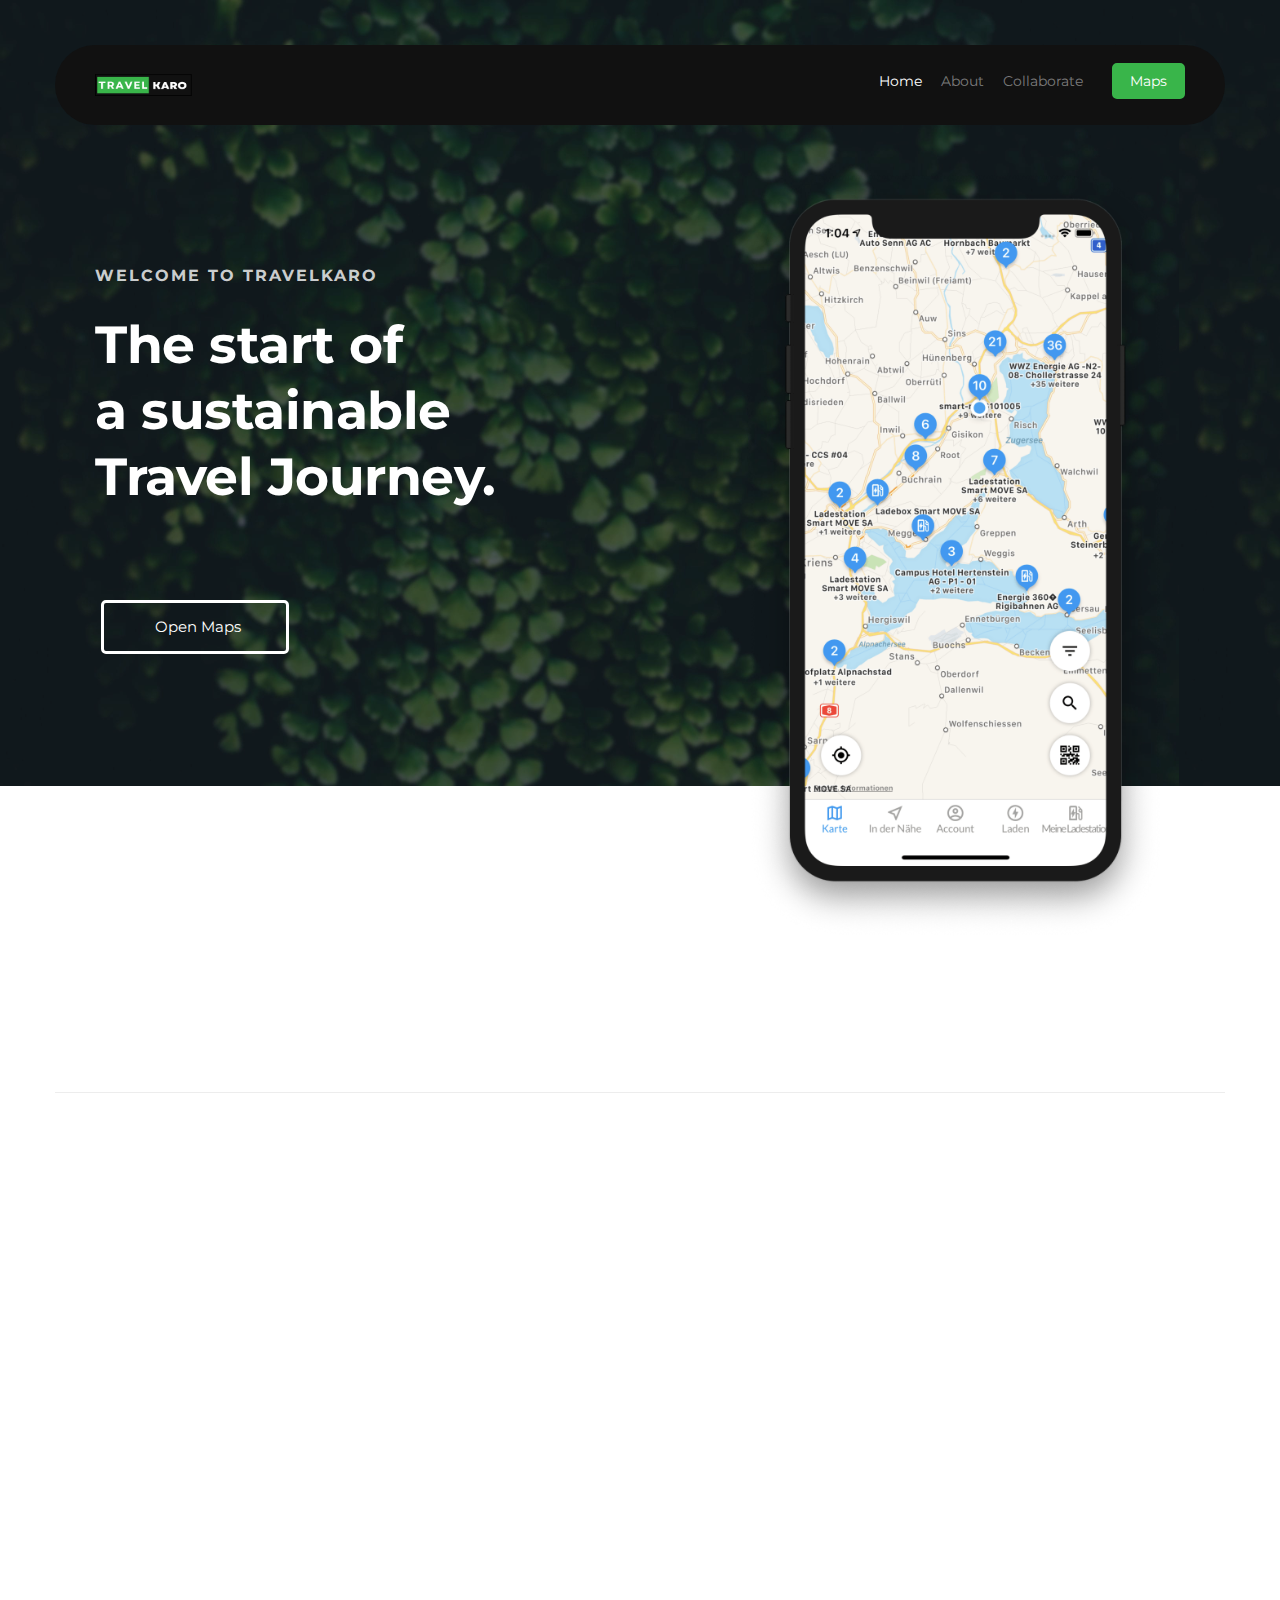
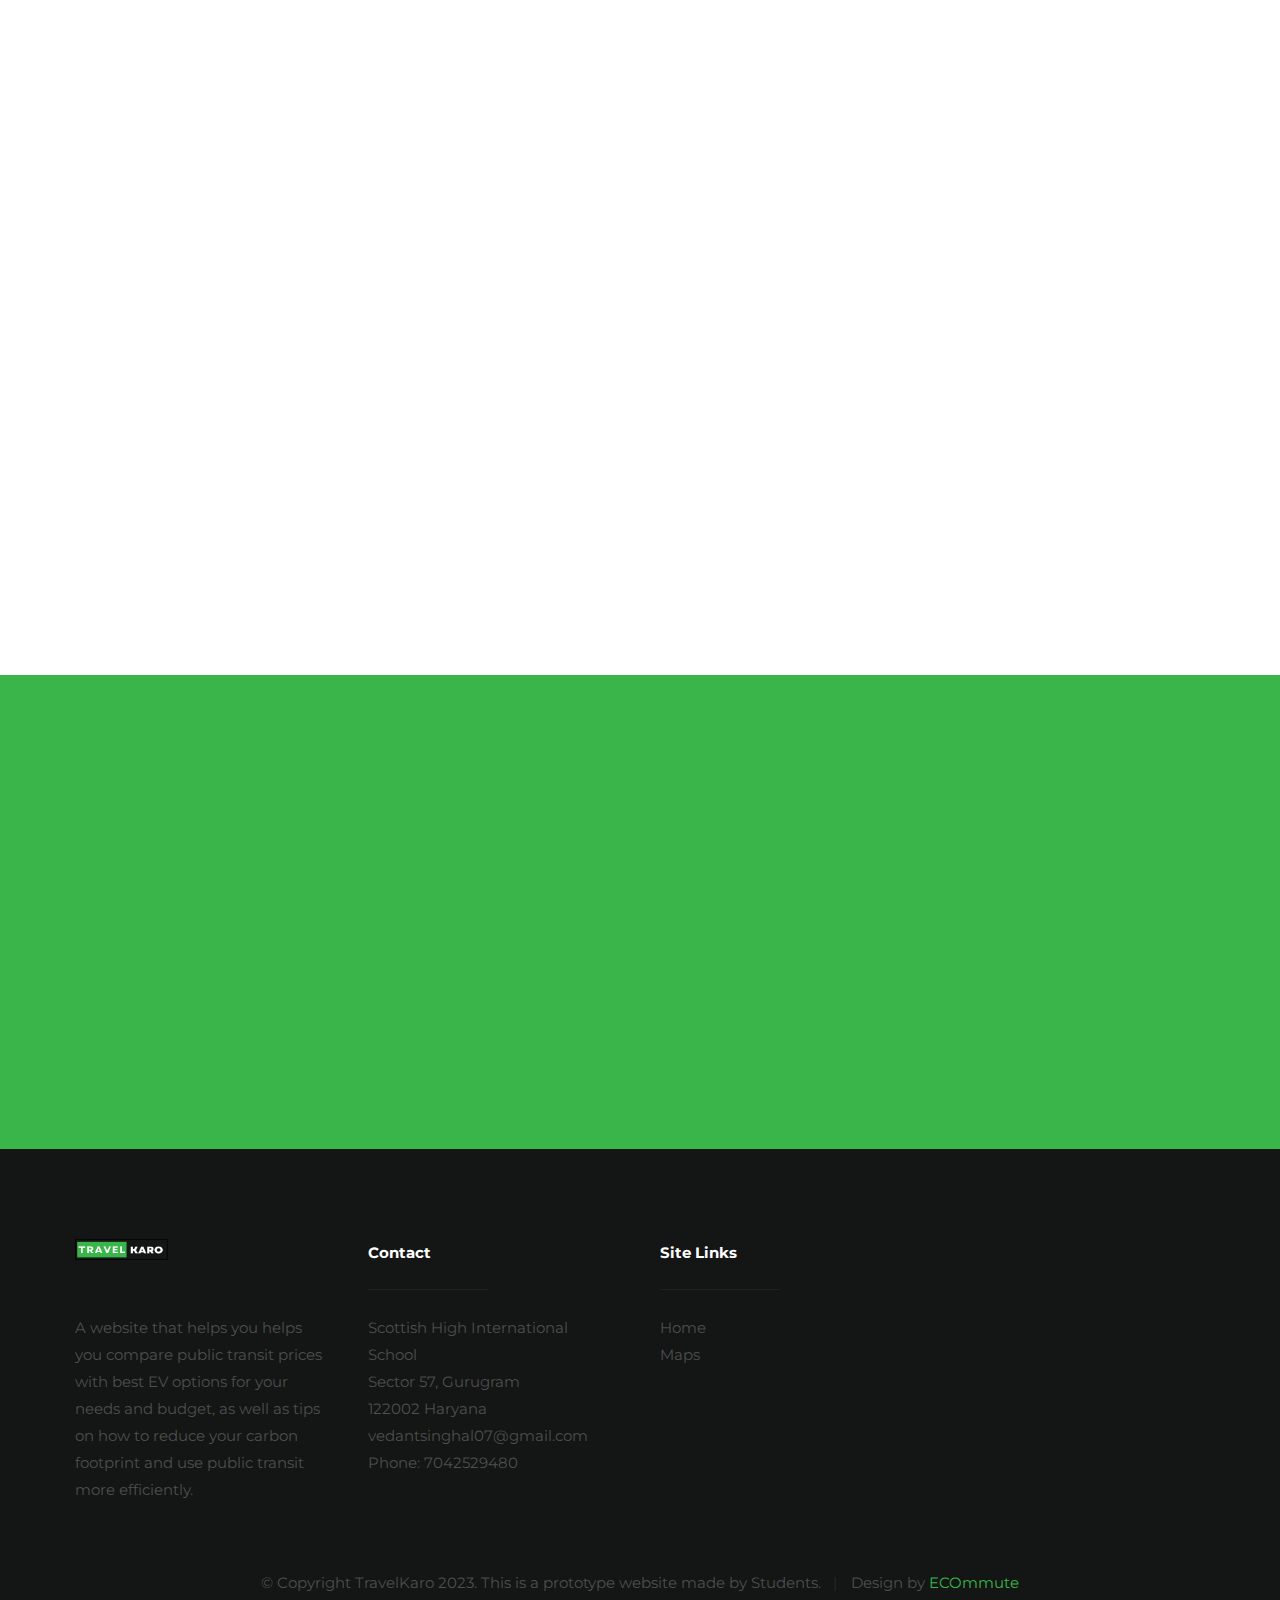
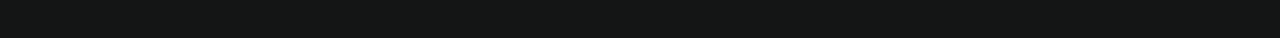
<file: index.html>
<!DOCTYPE html>
<html  lang="en">


<head>

    <!--- basic page needs
   ================================================== -->
    <meta charset="utf-8">
    <title>TravelKaro</title>
    <meta name="description" content="">
    <meta name="author" content="">

    <!-- mobile specific metas
   ================================================== -->
    <meta name="viewport" content="width=device-width, initial-scale=1">

    <!-- CSS
   ================================================== -->
    <link rel="stylesheet" href="./src/css/base.css">
    <link rel="stylesheet" href="./src/css/main.css">
    <link rel="stylesheet" href="https://unpkg.com/aos@next/dist/aos.css" />


    <!-- favicons
	================================================== -->
    <link rel="shortcut icon" href="favicon.ico" type="image/x-icon">
    <link rel="icon" href="favicon.ico" type="image/x-icon">

</head>

<body id="top">

    <!-- header 
   ================================================== -->
   <header id="header" class="row">   

   		<div class="header-logo">
	        <a href="index.html">TravelKaro</a>
	    </div>

	   	<nav id="header-nav-wrap">
			<ul class="header-main-nav">
				<li class="current"><a class="smoothscroll"  href="#home" title="home">Home</a></li>
                <li><a class="smoothscroll"  href="#about" title="about">About</a></li>
                 <li><a href="private.html" title="collaborative_ev">Collaborate</a> </li>

			

			</ul>
            
            <a href="map.html" title="Maps" class="button button-primary cta">Maps</a>
		</nav>

		<a class="header-menu-toggle" href="#"><span>Menu</span></a>    	
   	
   </header>

   <!-- home
   ================================================== -->
   <section id="home"  style="background-image: url('src/assets/hero-bg.jpg');background-size: contain;" >

        <div class="overlay"></div>
        <div class="home-content">        

            <div class="row contents">                     
                <div class="home-content-left" >

                    <h3 >Welcome to TravelKaro</h3>

                    <h1 >
                        The start of <br>
                        a sustainable <br>
                        Travel Journey.
                    </h1>

                    <div class="buttons" >
                        <a href="#download" class="smoothscroll button stroke">
                            <span class="icon-circle-down" aria-hidden="true"></span>
                            Open Maps
                        </a>
                        
                    </div>                                         

                </div>

                <div class="home-image-right">
                    <img src="src/assets/iphone-app-470.png" 
                        srcset="src/assets/iphone-app-470.png 1x, src/assets/iphone-app-940.png 2x"  
                        >
                </div>
            </div>

        </div> 
    </section> 


    <!-- about
    ================================================== -->
    <section id="about">

        <div class="row about-intro">

            <div class="col-four">
                <h1 class="intro-header" data-aos="fade-up">About Our Website</h1>
            </div>
            <div class="col-eight">
                <p class="lead" data-aos="fade-up">
                    A website that helps you helps you compare public transit prices with
                    best EV options for your needs and budget, as well as tips on how to reduce your carbon
                    footprint and use public transit more efficiently.
                </p>
            </div>                       
            
        </div>

        <div class="row about-features">

            <div class="features-list block-1-3 block-m-1-2 block-mob-full group">



                    <div class="bgrid feature" data-aos="fade-up">	

                        <span class="icon"><i class="icon-image"></i></span>                          

                    <div class="service-content">	
                        <h3>Find the Best Route</h3>  

                        <p>This app helps you plan your trips by finding the best routes that include electric charging stations or petrol pumps, depending on your vehicle type. It also avoids congested areas and saves you time and fuel.

                        </p>

                        
                    </div>	                          

                </div> <!-- /bgrid -->

                <div class="bgrid feature" data-aos="fade-up">

                    <span class="icon"><i class="icon-paint-brush"></i></span>		            

                    <div class="service-content">
                        <h3>Safety of the Environment</h3>

                        <p>This app helps you choose the most eco-friendly transport modes and routes for your trips. It calculates the carbon emissions of different travel options based on their fuel consumption and distance. It also shows you how much CO2 you can save by switching to rail or public transit.
                        </p> 
                            
                    </div> 	            	               

                </div> <!-- /bgrid -->

                    <div class="bgrid feature" data-aos="fade-up">

                        <span class="icon"><i class="icon-file"></i></span>	              

                    <div class="service-content">
                        <h3>EV Charging</h3>

                        <p>This map shows you the locations of nearby charging stations, as well as their density and availability. Additionally, you can provide feedback on the charging stations you have used, such as rating their service, reporting any issues, or suggesting improvements. This feature helps you plan your trips and find the best charging options for your electric vehicle.

                        </p> 
                        
                    </div>                

                    </div> <!-- /bgrid -->

                

            </div> <!-- end features-list -->

        </div> <!-- end about-features -->

        <div class="row about-how">
          
            <h1 class="intro-header" data-aos="fade-up">How The Website Works?</h1>           

            <div class="about-how-content" data-aos="fade-up">
                <div class="about-how-steps block-1-2 block-tab-full group">

                    <div class="bgrid step" data-item="1">
                        <h3>Go to Maps</h3>
                   
                    </div>

                    <div class="bgrid step" data-item="2">
                        <h3>Enter Location</h3>
                     
                    </div>               
               
                    <div class="bgrid step" data-item="3">
                        <h3>Get Price and CO2 emissions</h3>
                      
                    </div>

                    <div class="bgrid step" data-item="4">
                        <h3>Find EV chargers</h3>
                   
                    </div>  

                </div>           
           </div> <!-- end about-how-content -->

        </div> <!-- end about-how -->


        
    </section> <!-- end about -->  
   
    <section id="download">

        <div class="row">
            <div class="col-full">
                <h1 class="intro-header"  data-aos="fade-up">Start Saving Today!</h1>

                <p class="lead" data-aos="fade-up">
                    Your journey of sustainable travel starts right now: navigate to the maps
                </p>

                <ul class="download-badges" style="list-style: none;">
                   
                    <li data-aos="fade-up"> <a href="map.html" title="Maps" class="button button-primary cta" style="background-color: lightskyblue;color: black;margin-top: 30px;"><p>Maps</p></a></li>
                </ul>

            </div>
        </div>

    </section> <!-- end download -->    


    <!-- footer
    ================================================== -->
    <footer>

        <div class="footer-main">
            <div class="row">  

                <div class="col-three md-1-3 tab-full footer-info">            

                    <div class="footer-logo"></div>

                    <p>
                        A website that helps you helps you compare public transit prices with
                        best EV options for your needs and budget, as well as tips on how to reduce your carbon
                        footprint and use public transit more efficiently.
                    </p>

                    
                    
                </div> <!-- end footer-info -->

                <div class="col-three md-1-3 tab-1-2 mob-full footer-contact">

                    <h4>Contact</h4>

                    <p>
                    Scottish High International School<br>
                    Sector 57, Gurugram <br>
                    122002 Haryana<br>		        
                    </p>

                    <p>
                    vedantsinghal07@gmail.com <br>
                    Phone: 7042529480
               
                    </p>                    

                </div> <!-- end footer-contact -->  

                <div class="col-two md-1-3 tab-1-2 mob-full footer-site-links">

                    <h4>Site Links</h4>

                    <ul class="list-links">
                        <li><a href="index.html">Home</a></li>
                        <li><a href="map.html">Maps</a></li>
                    </ul>	      		
                            
                </div> <!-- end footer-site-links -->

            </div> <!-- /row -->
        </div> <!-- end footer-main -->


      <div class="footer-bottom">

      	<div class="row">

      		<div class="col-twelve">
	      		<div class="copyright">
		         	<span>© Copyright TravelKaro 2023. This is a prototype website made by Students.</span> 
		         	<span>Design by <a href="#">ECOmmute</a></span>		         	
		         </div>
     
	      	</div>

      	</div> <!-- end footer-bottom -->     	

      </div>

    </footer>

    <div id="preloader"> 
    	<div id="loader"></div>
    </div>  

    <!-- Java Script
    ================================================== -->
    <script src="./src/js/jquery-2.1.3.min.js"></script>
    <script src="./src/js/plugins.js"></script>
    <script src="./src/js/main.js"></script>

    <script src="https://unpkg.com/aos@next/dist/aos.js"></script>
    <script>
        AOS.init();
    </script>

</body>

</html>
</file>
<file: src/css/base.css>
/* =================================================================== 
 *
 *  Dazzle v1.0 Base Stylesheet
 *  04-27-2017
 *  ------------------------------------------------------------------
 *
 *  TOC:
 *  01. reset 
 *  02. basic/base setup styles
 *  03. grid
 *  04. block grids
 *  05. MISC
 *
 * =================================================================== */


/* ===================================================================
 *  01. reset  
 *  normalize.css v5.0.0 | MIT License | 
 *  github.com/necolas/normalize.css
 *
 * ------------------------------------------------------------------- */

html {
  font-family: sans-serif;
  line-height: 1.15;
  -ms-text-size-adjust: 100%;
  -webkit-text-size-adjust: 100%;
}

body {
  margin: 0;
}

article,
aside,
footer,
header,
nav,
section {
  display: block;
}

h1 {
  font-size: 2em;
  margin: 0.67em 0;
}

figcaption,
figure,
main {
  display: block;
}

figure {
  margin: 1em 40px;
}

hr {
  box-sizing: content-box;
  height: 0;
  overflow: visible;
}

pre {
  font-family: monospace, monospace;
  font-size: 1em;
}

a {
  background-color: transparent;
  -webkit-text-decoration-skip: objects;
}

a:active,
a:hover {
  outline-width: 0;
}

abbr[title] {
  border-bottom: none;
  text-decoration: underline;
  text-decoration: underline dotted;
}

b,
strong {
  font-weight: inherit;
}

b,
strong {
  font-weight: bolder;
}

code,
kbd,
samp {
  font-family: monospace, monospace;
  font-size: 1em;
}

dfn {
  font-style: italic;
}

mark {
  background-color: #ff0;
  color: #000;
}

small {
  font-size: 80%;
}

sub,
sup {
  font-size: 75%;
  line-height: 0;
  position: relative;
  vertical-align: baseline;
}

sub {
  bottom: -0.25em;
}

sup {
  top: -0.5em;
}

audio,
video {
  display: inline-block;
}

audio:not([controls]) {
  display: none;
  height: 0;
}

img {
  border-style: none;
}

svg:not(:root) {
  overflow: hidden;
}

button,
input,
optgroup,
select,
textarea {
  font-family: sans-serif;
  font-size: 100%;
  line-height: 1.15;
  margin: 0;
}

button,
input {
  overflow: visible;
}

button,
select {
  text-transform: none;
}

button,
html [type="button"],
[type="reset"],
[type="submit"] {
  -webkit-appearance: button;
}

button::-moz-focus-inner,
[type="button"]::-moz-focus-inner,
[type="reset"]::-moz-focus-inner,
[type="submit"]::-moz-focus-inner {
  border-style: none;
  padding: 0;
}

button:-moz-focusring,
[type="button"]:-moz-focusring,
[type="reset"]:-moz-focusring,
[type="submit"]:-moz-focusring {
  outline: 1px dotted ButtonText;
}

fieldset {
  border: 1px solid #c0c0c0;
  margin: 0 2px;
  padding: 0.35em 0.625em 0.75em;
}

legend {
  box-sizing: border-box;
  color: inherit;
  display: table;
  max-width: 100%;
  padding: 0;
  white-space: normal;
}

progress {
  display: inline-block;
  vertical-align: baseline;
}

textarea {
  overflow: auto;
}

[type="checkbox"],
[type="radio"] {
  box-sizing: border-box;
  padding: 0;
}

[type="number"]::-webkit-inner-spin-button,
[type="number"]::-webkit-outer-spin-button {
  height: auto;
}

[type="search"] {
  -webkit-appearance: textfield;
  outline-offset: -2px;
}

[type="search"]::-webkit-search-cancel-button,
[type="search"]::-webkit-search-decoration {
  -webkit-appearance: none;
}

::-webkit-file-upload-button {
  -webkit-appearance: button;
  font: inherit;
}

details,
menu {
  display: block;
}

summary {
  display: list-item;
}

canvas {
  display: inline-block;
}

template {
  display: none;
}

[hidden] {
  display: none;
}


/* ===================================================================
 *  02. basic/base setup styles - (_basic.scss)
 *
 * ------------------------------------------------------------------- */

html {
  font-size: 62.5%;
  box-sizing: border-box;
}

*,
*::before,
*::after {
  box-sizing: inherit;
}

body {
  font-weight: normal;
  line-height: 1;
  text-rendering: optimizeLegibility;
  word-wrap: break-word;
  -webkit-overflow-scrolling: touch;
  -webkit-text-size-adjust: none;
}

body,
input,
button {
  -moz-osx-font-smoothing: grayscale;
  -webkit-font-smoothing: antialiased;
}


/* ------------------------------------------------------------------- 
 * Media - (_basic.scss)
 * ------------------------------------------------------------------- */

img,
video {
  max-width: 100%;
  height: auto;
}


/* ------------------------------------------------------------------- 
 * Typography resets - (_basic.scss)
 * ------------------------------------------------------------------- */

div, dl, dt, dd, ul, ol, li, h1, h2, h3, h4, h5, h6, pre, form, p, blockquote, th, td {
  margin: 0;
  padding: 0;
}

h1, h2, h3, h4, h5, h6 {
  -webkit-font-variant-ligatures: common-ligatures;
  -moz-font-variant-ligatures: common-ligatures;
  font-variant-ligatures: common-ligatures;
  text-rendering: optimizeLegibility;
}

em,
i {
  font-style: italic;
  line-height: inherit;
}

strong,
b {
  font-weight: bold;
  line-height: inherit;
}

small {
  font-size: 60%;
  line-height: inherit;
}

ol,
ul {
  list-style: none;
}

li {
  display: block;
}


/* ------------------------------------------------------------------- 
 * links - (_basic.scss)
 * ------------------------------------------------------------------- */

a {
  text-decoration: none;
  line-height: inherit;
}

a img {
  border: none;
}


/* ------------------------------------------------------------------- 
 * inputs - (_basic.scss)
 * ------------------------------------------------------------------- */

fieldset {
  margin: 0;
  padding: 0;
}

input[type="email"],
input[type="number"],
input[type="search"],
input[type="text"],
input[type="tel"],
input[type="url"],
input[type="password"],
textarea {
  -webkit-appearance: none;
  -moz-appearance: none;
  -ms-appearance: none;
  -o-appearance: none;
  appearance: none;
}


/* ===================================================================
 *  03. grid - (_grid.scss)
 *
 * ------------------------------------------------------------------- */

.row {
  width: 94%;
  max-width: 1170px;
  margin: 0 auto;
}

.row:after {
  content: "";
  display: table;
  clear: both;
}

.row .row {
  width: auto;
  max-width: none;
  margin-left: -20px;
  margin-right: -20px;
}

[class*="col-"],
.bgrid {
  float: left;
}

[class*="col-"]+[class*="col-"].end {
  float: right;
}

[class*="col-"] {
  padding: 0 20px;
}

.col-one {
  width: 8.33333%;
}

.col-two,
.col-1-6 {
  width: 16.66667%;
}

.col-three,
.col-1-4 {
  width: 25%;
}

.col-four,
.col-1-3 {
  width: 33.33333%;
}

.col-five {
  width: 41.66667%;
}

.col-six,
.col-1-2 {
  width: 50%;
}

.col-seven {
  width: 58.33333%;
}

.col-eight,
.col-2-3 {
  width: 66.66667%;
}

.col-nine,
.col-3-4 {
  width: 75%;
}

.col-ten,
.col-5-6 {
  width: 83.33333%;
}

.col-eleven {
  width: 91.66667%;
}

.col-twelve,
.col-full {
  width: 100%;
}


/* ------------------------------------------------------------------- 
 * medium size devices - (_grid.scss)
 * ------------------------------------------------------------------- */

@media only screen and (max-width: 1024px) {
  .row .row {
    margin-left: -18px;
    margin-right: -18px;
  }
  [class*="col-"] {
    padding: 0 18px;
  }
  .md-two,
  .md-1-6 {
    width: 16.66667%;
  }
  .md-one {
    width: 8.33333%;
  }
  .md-three,
  .md-1-4 {
    width: 25%;
  }
  .md-four,
  .md-1-3 {
    width: 33.33333%;
  }
  .md-five {
    width: 41.66667%;
  }
  .md-six,
  .md-1-2 {
    width: 50%;
  }
  .md-seven {
    width: 58.33333%;
  }
  .md-eight,
  .md-2-3 {
    width: 66.66667%;
  }
  .md-nine,
  .md-3-4 {
    width: 75%;
  }
  .md-ten,
  .md-5-6 {
    width: 83.33333%;
  }
  .md-eleven {
    width: 91.66667%;
  }
  .md-twelve,
  .md-full {
    width: 100%;
  }
}


/* ------------------------------------------------------------------- 
 * tablets - (_grid.scss)
 * ------------------------------------------------------------------- */

@media only screen and (max-width: 768px) {
  .row {
    width: auto;
    padding-left: 30px;
    padding-right: 30px;
  }
  .row .row {
    padding-left: 0;
    padding-right: 0;
    margin-left: -15px;
    margin-right: -15px;
  }
  [class*="col-"] {
    padding: 0 15px;
  }
  .tab-1-4 {
    width: 25%;
  }
  .tab-1-3 {
    width: 33.33333%;
  }
  .tab-1-2 {
    width: 50%;
  }
  .tab-2-3 {
    width: 66.66667%;
  }
  .tab-3-4 {
    width: 75%;
  }
  .tab-full {
    width: 100%;
  }
}


/* ------------------------------------------------------------------- 
 *  mobile devices - (_grid.scss)
 * ------------------------------------------------------------------- */

@media only screen and (max-width: 600px) {
  .row {
    padding-left: 25px;
    padding-right: 25px;
  }
  .row .row {
    margin-left: -10px;
    margin-right: -10px;
  }
  [class*="col-"] {
    padding: 0 10px;
  }
  .mob-1-4 {
    width: 25%;
  }
  .mob-1-3 {
    width: 33.33333%;
  }
  .mob-1-2 {
    width: 50%;
  }
  .mob-2-3 {
    width: 66.66667%;
  }
  .mob-3-4 {
    width: 75%;
  }
  .mob-full {
    width: 100%;
  }
}


/* ------------------------------------------------------------------- 
 * small mobile devices - (_grid.scss)
 * ------------------------------------------------------------------- */

@media only screen and (max-width: 400px) {
  .row .row {
    padding-left: 0;
    padding-right: 0;
    margin-left: 0;
    margin-right: 0;
  }
  [class*="col-"] {
    width: 100% !important;
    float: none !important;
    clear: both !important;
    margin-left: 0;
    margin-right: 0;
    padding: 0;
  }
  [class*="col-"]+[class*="col-"].end {
    float: none;
  }
}


/* ===================================================================
 *  04. block grids - (_grid.scss)
 *
 * ------------------------------------------------------------------- */

[class*="block-"]:after {
  content: "";
  display: table;
  clear: both;
}

.block-1-6 .bgrid {
  width: 16.66667%;
}

.block-1-5 .bgrid {
  width: 20%;
}

.block-1-4 .bgrid {
  width: 25%;
}

.block-1-3 .bgrid {
  width: 33.33333%;
}

.block-1-2 .bgrid {
  width: 50%;
}


/**
 * Clearing for block grid columns. Allow columns with 
 * different heights to align properly.
 */

.block-1-6 .bgrid:nth-child(6n+1),
.block-1-5 .bgrid:nth-child(5n+1),
.block-1-4 .bgrid:nth-child(4n+1),
.block-1-3 .bgrid:nth-child(3n+1),
.block-1-2 .bgrid:nth-child(2n+1) {
  clear: both;
}


/* ------------------------------------------------------------------- 
 * medium size devices - (_grid.scss)
 * ------------------------------------------------------------------- */

@media only screen and (max-width: 1024px) {
  .block-m-1-6 .bgrid {
    width: 16.66667%;
  }
  .block-m-1-5 .bgrid {
    width: 20%;
  }
  .block-m-1-4 .bgrid {
    width: 25%;
  }
  .block-m-1-3 .bgrid {
    width: 33.33333%;
  }
  .block-m-1-2 .bgrid {
    width: 50%;
  }
  .block-m-full .bgrid {
    width: 100%;
    clear: both;
  }
  [class*="block-m-"] .bgrid:nth-child(n) {
    clear: none;
  }
  .block-m-1-6 .bgrid:nth-child(6n+1),
  .block-m-1-5 .bgrid:nth-child(5n+1),
  .block-m-1-4 .bgrid:nth-child(4n+1),
  .block-m-1-3 .bgrid:nth-child(3n+1),
  .block-m-1-2 .bgrid:nth-child(2n+1) {
    clear: both;
  }
}


/* ------------------------------------------------------------------- 
 * tablets - (_grid.scss)
 * ------------------------------------------------------------------- */

@media only screen and (max-width: 768px) {
  .block-tab-1-6 .bgrid {
    width: 16.66667%;
  }
  .block-tab-1-5 .bgrid {
    width: 20%;
  }
  .block-tab-1-4 .bgrid {
    width: 25%;
  }
  .block-tab-1-3 .bgrid {
    width: 33.33333%;
  }
  .block-tab-1-2 .bgrid {
    width: 50%;
  }
  .block-tab-full .bgrid {
    width: 100%;
    clear: both;
  }
  [class*="block-tab-"] .bgrid:nth-child(n) {
    clear: none;
  }
  .block-tab-1-6 .bgrid:nth-child(6n+1),
  .block-tab-1-6 .bgrid:nth-child(5n+1),
  .block-tab-1-4 .bgrid:nth-child(4n+1),
  .block-tab-1-3 .bgrid:nth-child(3n+1),
  .block-tab-1-2 .bgrid:nth-child(2n+1) {
    clear: both;
  }
}


/* ------------------------------------------------------------------- 
 * mobile devices - (_grid.scss)
 * ------------------------------------------------------------------- */

@media only screen and (max-width: 600px) {
  .block-mob-1-6 .bgrid {
    width: 16.66667%;
  }
  .block-mob-1-5 .bgrid {
    width: 20%;
  }
  .block-mob-1-4 .bgrid {
    width: 25%;
  }
  .block-mob-1-3 .bgrid {
    width: 33.33333%;
  }
  .block-mob-1-2 .bgrid {
    width: 50%;
  }
  .block-mob-full .bgrid {
    width: 100%;
    clear: both;
  }
  [class*="block-mob-"] .bgrid:nth-child(n) {
    clear: none;
  }
  .block-mob-1-6 .bgrid:nth-child(6n+1),
  .block-mob-1-5 .bgrid:nth-child(5n+1),
  .block-mob-1-4 .bgrid:nth-child(4n+1),
  .block-mob-1-3 .bgrid:nth-child(3n+1),
  .block-mob-1-2 .bgrid:nth-child(2n+1) {
    clear: both;
  }
}


/* ------------------------------------------------------------------- 
 * stack on small mobile devices - (_grid.scss)
 * ------------------------------------------------------------------- */

@media only screen and (max-width: 400px) {
  .stack .bgrid {
    width: 100% !important;
    float: none !important;
    clear: both !important;
    margin-left: 0;
    margin-right: 0;
  }
}


/* ===================================================================
 *  05. MISC  - (_grid.scss)
 *
 * ------------------------------------------------------------------- */

.group:after {
  content: "";
  display: table;
  clear: both;
}


/* Misc Helper Styles */

.is-hidden {
  display: none;
}

.is-invisible {
  visibility: hidden;
}

.antialiased {
  -webkit-font-smoothing: antialiased;
  -moz-osx-font-smoothing: grayscale;
}

.overflow-hidden {
  overflow: hidden;
}

.remove-bottom {
  margin-bottom: 0;
}

.half-bottom {
  margin-bottom: 1.5rem !important;
}

.add-bottom {
  margin-bottom: 3rem !important;
}

.no-border {
  border: none;
}

.full-width {
  width: 100%;
}

.text-center {
  text-align: center;
}

.text-left {
  text-align: left;
}

.text-right {
  text-align: right;
}

.pull-left {
  float: left;
}

.pull-right {
  float: right;
}

.align-center {
  margin-left: auto;
  margin-right: auto;
  text-align: center;
}


/*# sourceMappingURL=base.css.map */
</file>
<file: src/css/main.css>
@import url('https://fonts.googleapis.com/css2?family=Montserrat:ital,wght@0,200;0,300;1,300&family=Ubuntu&display=swap');



html {
  font-size: 10px;
}

@media only screen and (max-width: 1024px) {
  html {
    font-size: 9.375px;
  }
}

@media only screen and (max-width: 768px) {
  html {
    font-size: 10px;
  }
}

@media only screen and (max-width: 400px) {
  html {
    font-size: 9.375px;
  }
}

html,
body {
  height: 100%;
}

body {
  background: #141515;
  font-family: "Montserrat", sans-serif;
  font-size: 1.6rem;
  line-height: 1.875;
  color: #767676;
  margin: 0;
  padding: 0;
}


/* ------------------------------------------------------------------- 
 * links - (_document-setup) 
 * ------------------------------------------------------------------- */

a,
a:visited {
  color: #0087cc;
  -webkit-transition: all 0.3s ease-in-out;
  transition: all 0.3s ease-in-out;
}

a:hover,
a:focus {
  color: #39b54a;
}


/* ------------------------------------------------------------------- 
 * block grids paddings
 * ------------------------------------------------------------------- */

.bgrid {
  padding: 0 20px;
}

@media only screen and (max-width: 1024px) {
  .bgrid {
    padding: 0 18px;
  }
}

@media only screen and (max-width: 768px) {
  .bgrid {
    padding: 0 15px;
  }
}

@media only screen and (max-width: 600px) {
  .bgrid {
    padding: 0 10px;
  }
}

@media only screen and (max-width: 400px) {
  .bgrid {
    padding: 0;
  }
}




/* ===================================================================
 *  06. buttons - (_button-essentials.scss)
 *
 * ------------------------------------------------------------------- */

.button,
button,
input[type="submit"],
input[type="reset"],
input[type="button"] {
  display: inline-block;
  font-family: "Montserrat", sans-serif;
  font-size: 1.5rem;
  height: 5.4rem;
  line-height: calc(5.4rem - .6rem);
  padding: 0 3rem;
  margin: 0 .3rem 1.2rem 0;
  color: #222222;
  text-decoration: none;
  cursor: pointer;
  text-align: center;
  white-space: nowrap;
  border-radius: .5rem;
  -webkit-transition: all 0.3s ease-in-out;
  transition: all 0.3s ease-in-out;
  background-color: #c5c5c5;
  border: .3rem solid #c5c5c5;
}

.button:hover,
button:hover,
input[type="submit"]:hover,
input[type="reset"]:hover,
input[type="button"]:hover,
.button:focus,
button:focus,
input[type="submit"]:focus,
input[type="reset"]:focus,
input[type="button"]:focus {
  background-color: #b8b8b8;
  border-color: #b8b8b8;
  color: #000000;
  outline: 0;
}

.button.button-primary,
button.button-primary,
input[type="submit"].button-primary,
input[type="reset"].button-primary,
input[type="button"].button-primary {
  background-color: #39b54a;
  border-color: #39b54a;
  color: #FFFFFF;
}

.button.button-primary:hover,
button.button-primary:hover,
input[type="submit"].button-primary:hover,
input[type="reset"].button-primary:hover,
input[type="button"].button-primary:hover,
.button.button-primary:focus,
button.button-primary:focus,
input[type="submit"].button-primary:focus,
input[type="reset"].button-primary:focus,
input[type="button"].button-primary:focus {
  background: #309a3f;
  border-color: #309a3f;
}

button.full-width,
.button.full-width {
  width: 100%;
  margin-right: 0;
}

button.medium,
.button.medium {
  height: 5.7rem !important;
  line-height: calc(5.7rem - .6rem) !important;
}

button.large,
.button.large {
  height: 6rem !important;
  line-height: calc(6rem - .6rem) !important;
}

button.stroke,
.button.stroke {
  background: transparent !important;
  color: #a5a5a5 !important;
}

button.stroke:hover,
.button.stroke:hover {
  border: 0.3rem solid #39b54a;
  color: #39b54a;
}

button.pill,
.button.pill {
  padding-left: 3rem !important;
  padding-right: 3rem !important;
  border-radius: 1000px;
}

button::-moz-focus-inner,
input::-moz-focus-inner {
  border: 0;
  padding: 0;
}








/* ===================================================================
 *  09. header styles - (_site-layout.scss)
 *
 * ------------------------------------------------------------------- */

#header {
  width: 100%;
  height: 80px;
  background-color: #111111;
  position: fixed;
  left: 50%;
  -webkit-transform: translateX(-50%);
  -ms-transform: translateX(-50%);
  transform: translate(-50%,5vh);
  z-index: 501;
  border-radius: 40px;
}


/* ------------------------------------------------------------------- 
 * header logo - (_site-layout.css) 
 * ------------------------------------------------------------------- */

.header-logo {
  position: absolute;
  left: 40px;
  top: 50%;
  -webkit-transform: translateY(-50%);
  -ms-transform: translateY(-50%);
  transform: translateY(-50%);
  -webkit-transition: all 1s ease-in-out;
  transition: all 1s ease-in-out;
  z-index: 501;
}

.header-logo a {
  display: block;
  margin: 0;
  padding: 0;
  outline: 0;
  border: none;
  width: 97px;
  height: 22px;
  background: url("../assets/logo.png") no-repeat center;
  background-size: 97px 22px;
  font: 0/0 a;
  text-shadow: none;
  color: transparent;
  -webkit-transition: all 0.5s ease-in-out;
  transition: all 0.5s ease-in-out;
}


/* ------------------------------------------------------------------- 
 * menu trigger - (_site-layout.css) 
 * ------------------------------------------------------------------- */

.header-menu-toggle {
  display: none;
  position: fixed;
  right: 32px;
  top: 15px;
  height: 42px;
  width: 42px;
  line-height: 42px;
  font-family: "Montserrat", sans-serif;
  font-size: 1.4rem;
  text-transform: uppercase;
  letter-spacing: .2rem;
  color: rgba(255, 255, 255, 0.5);
  -webkit-transition: all 0.3s ease-in-out;
  transition: all 0.3s ease-in-out;
}

.header-menu-toggle:hover,
.header-menu-toggle:focus {
  color: #FFFFFF;
}

.header-menu-toggle span {
  display: block;
  width: 24px;
  height: 2px;
  margin-top: -1px;
  position: absolute;
  left: 9px;
  top: 50%;
  right: auto;
  bottom: auto;
  background-color: white;
  -webkit-transition: all 0.5s ease-in-out;
  transition: all 0.5s ease-in-out;
  font: 0/0 a;
  text-shadow: none;
  color: transparent;
}

.header-menu-toggle span::before,
.header-menu-toggle span::after {
  content: '';
  width: 100%;
  height: 100%;
  background-color: inherit;
  position: absolute;
  left: 0;
  -webkit-transition: all 0.5s ease-in-out;
  transition: all 0.5s ease-in-out;
}

.header-menu-toggle span::before {
  top: -9px;
}

.header-menu-toggle span::after {
  bottom: -9px;
}

.header-menu-toggle.is-clicked span {
  background-color: rgba(255, 255, 255, 0);
  -webkit-transition: all 0.1s ease-in-out;
  transition: all 0.1s ease-in-out;
}

.header-menu-toggle.is-clicked span::before,
.header-menu-toggle.is-clicked span::after {
  background-color: white;
}

.header-menu-toggle.is-clicked span::before {
  top: 0;
  -webkit-transform: rotate(135deg);
  -ms-transform: rotate(135deg);
  transform: rotate(135deg);
}

.header-menu-toggle.is-clicked span::after {
  bottom: 0;
  -webkit-transform: rotate(225deg);
  -ms-transform: rotate(225deg);
  transform: rotate(225deg);
}


/* ------------------------------------------------------------------- 
 * navigation - (_layout.scss) 
 * ------------------------------------------------------------------- */

#header-nav-wrap {
  font-family: "Montserrat", sans-serif;
  font-size: 14px;
  position: absolute;
  top: 0;
  right: 40px;
}

#header-nav-wrap .header-main-nav {
  display: inline-block;
  list-style: none;
  height: 72px;
  margin: 0 1rem 0 0;
}

#header-nav-wrap .header-main-nav li {
  display: inline-block;
  padding-left: 0;
  margin-right: 1.5rem;
}

#header-nav-wrap .header-main-nav li a {
  display: block;
  line-height: 72px;
}

#header-nav-wrap .header-main-nav li a,
#header-nav-wrap .header-main-nav li a:visited {
  color: rgba(255, 255, 255, 0.45);
}

#header-nav-wrap .header-main-nav li a:hover,
#header-nav-wrap .header-main-nav li a:focus {
  color: #ffffff;
}

#header-nav-wrap .header-main-nav li.current a {
  color: #ffffff;
}

#header-nav-wrap .cta {
  height: 3.6rem;
  line-height: calc(3.6rem - .6rem);
  padding: 0 1.5rem;
  font-family: "Montserrat", sans-serif;
  font-size: 14px;
  text-transform: none;
  letter-spacing: normal;
  margin: 0;
}


/* ------------------------------------------------------------------- 
 * responsive:
 * header
 * ------------------------------------------------------------------- */

@media only screen and (max-width: 1230px) {
  #header {
    max-width: none;
  }
}

@media only screen and (max-width: 768px) {
  #header {
    width: 100%;
    height: 80px;
    background-color: #111111;
    position: fixed;
    left: 50%;
    -webkit-transform: translateX(-50%);
    -ms-transform: translateX(-50%);
    transform: translateX(-50%);
    z-index: 501;
    border-radius: 0px;
  }
  .header-logo a {
    width: 88px;
    height: 20px;
    background-size: 88px 20px;
  }
  #header-nav-wrap {
    display: none;
    height: auto;
    width: 100%;
    right: auto;
    left: 0;
    background-color: #111111;
    padding: 120px 40px 54px;
  }
  #header-nav-wrap .header-main-nav {
    display: block;
    height: auto;
    margin: 0 0 4.2rem 0;
    border-top: 1px solid rgba(255, 255, 255, 0.03);
  }
  #header-nav-wrap .header-main-nav li {
    display: block;
    margin: 0;
    padding: 0;
    border-bottom: 1px solid rgba(255, 255, 255, 0.03);
  }
  #header-nav-wrap .header-main-nav li a {
    padding: 18px 0;
    line-height: 18px;
  }
  #header-nav-wrap .cta {
    height: 42px;
    line-height: calc(42px - .6rem);
    padding: 0 30px;
  }
  .header-menu-toggle {
    display: block;
  }
}

@media only screen and (max-width: 600px) {
  #header-nav-wrap .cta {
    display: block;
    padding: 0 20px;
  }
}

@media only screen and (max-width: 400px) {
  .header-menu-toggle {
    right: 24px;
  }
}


/* -------------------------------------------------------------------
 * make sure the menu is visible on larger screens
 * ------------------------------------------------------------------- */

@media only screen and (min-width: 769px) {
  #header-nav-wrap {
    display: block !important;
  }
}



/* ===================================================================
 *  10. home - (_site-layout.scss)
 *
 * ------------------------------------------------------------------- */

#home {
  width: 100%;
  height: 786px;
  min-height: 786px;
  background-color: transparent;
  position: relative;
  display: table;
}



#home .overlay {
  position: absolute;
  top: 0;
  left: 0;
  width: 100%;
  height: 100%;
  opacity: .2;
  background-color: #000000;
}

.no-js #home {
  background: #151515;
}

.home-content {
  display: table-cell;
  width: 100%;
  height: 100%;
  vertical-align: bottom;
}

.home-content .contents {
  position: relative;
}

.home-content-left {
  padding: 15rem 0 12rem 40px;
  position: relative;
  width: 50%;
}

.home-content-left h3 {
  color: rgba(255, 255, 255, 0.8);
  font-size: 1.6rem;
  line-height: 1.5;
  text-transform: uppercase;
  letter-spacing: .2rem;
  margin-bottom: 2.4rem;
}

.home-content-left h1 {
  font-family: "Montserrat", sans-serif;
  font-size: 5.2rem;
  letter-spacing: -.05rem;
  line-height: 1.269;
  color: #ffffff;
  margin-bottom: 9rem;
}

.home-content-left .button.stroke {
  color: #ffffff !important;
  border-color: #ffffff;
  margin: 0 .6rem 1.2rem;
  padding: 0 2.2rem;
  min-width: 188px;
}

.home-content-left .button.stroke span[class*="icon"] {
  margin-right: 5px;
  position: relative;
  top: 2px;
}

.home-content-left .button.stroke:hover,
.home-content-left .button.stroke:focus {
  background-color: white !important;
  color: #000000 !important;
}

.home-image-right {
  display: block;
  position: absolute;
  right: 0;
  top: 50%;
  -webkit-transform: translateY(-50%);
  -ms-transform: translateY(-50%);
  transform: translateY(-50%);
  padding-top: 21rem;
  z-index: 500;
  width: 50%;
  text-align: right;
}

.home-image-right img {
  vertical-align: bottom;
  width: 75%;
}


/* home social-list */

.home-social-list {
  position: absolute;
  right: 42px;
  top: 50%;
  margin: 0;
  padding: 0;
  list-style: none;
  font-size: 2.2rem;
  line-height: 1.75;
  text-align: center;
  -webkit-transform: translateY(-55%);
  -ms-transform: translateY(-55%);
  transform: translateY(-55%);
}

.home-social-list::before {
  display: block;
  content: "";
  width: 2px;
  height: 42px;
  background-color: rgba(255, 255, 255, 0.15);
  margin-left: auto;
  margin-right: auto;
  margin-bottom: 12px;
}

.home-social-list li {
  padding-left: 0;
}

.home-social-list li a,
.home-social-list li a:visited {
  color: #FFFFFF;
}

.home-social-list li a:hover,
.home-social-list li a:focus,
.home-social-list li a:active {
  color: #44c455;
}




/* ------------------------------------------------------------------- 
 * responsive:
 * home section 
 * ------------------------------------------------------------------- */

@media only screen and (max-width: 1300px) {
  .home-image-right {
    right: 5rem;
  }
}

@media only screen and (max-width: 1200px) {
  #home {
    overflow: hidden;
  }
  .home-content {
    vertical-align: middle;
  }
  .home-content-left {
    padding: 18rem 0 12rem 40px;
  }
  .home-content-left h3 {
    font-size: 1.5rem;
  }
  .home-content-left h1 {
    font-size: 4.8rem;
  }
  .home-image-right {
    padding-top: 18rem;
  }
  .home-image-right img {
    vertical-align: top;
    width: 70%;
  }
}

@media only screen and (max-width: 1100px) {
  .home-content-left h1 {
    font-size: 4.6rem;
  }
  .home-content-left h1 br {
    display: none;
  }
}

@media only screen and (max-width: 1024px) {
  .home-content-left {
    width: 60%;
    padding: 18rem 6rem 12rem 4rem;
  }
  .home-content-left h3 {
    font-size: 1.5rem;
  }
  .home-content-left h1 {
    font-size: 4.2rem;
  }
  .home-image-right {
    width: 40%;
    padding-top: 120px;
  }
  .home-image-right img {
    vertical-align: top;
    width: 100%;
  }
}

@media only screen and (max-width: 900px) {
  #home {
    height: auto;
    min-height: 840px;
  }
  #home,
  .home-content {
    display: block;
    text-align: center;
  }
  .home-content-left {
    width: 94%;
    position: static;
    padding: 15rem 6rem 366px;
    margin: 0 auto;
  }
  .home-content-left h1 {
    margin-bottom: 3.6rem;
  }
  .home-image-right {
    width: 400px;
    right: auto;
    top: auto;
    left: 50%;
    bottom: 0;
    -webkit-transform: translateX(-50%);
    -ms-transform: translateX(-50%);
    transform: translateX(-50%);
    padding: 0;
    margin-bottom: -378px;
  }
}

@media only screen and (max-width: 768px) {
  #home {
    min-height: auto;
  }
  .home-content-left h3 {
    font-size: 1.4rem;
  }
  .home-content-left h1 {
    font-size: 3.6rem;
  }
}

@media only screen and (max-width: 600px) {
  .home-content-left {
    padding: 12rem 6rem 366px;
  }
  .home-content-left h1 {
    font-size: 3.3rem;
  }
  .home-content-left .button.stroke {
    width: 100%;
    min-width: 0;
    max-width: 280px;
  }
  .home-social-list {
    font-size: 2rem;
    right: 30px;
  }
  .scroll-icon {
    top: 21px;
  }
}

@media only screen and (max-width: 500px) {
  .home-social-list,
  .home-scrolldown {
    display: none;
  }
  .home-content-left {
    padding: 12rem 2.5rem 366px;
    width: 100%;
  }
  .home-content-left h1 {
    font-size: 3rem;
  }
}

@media only screen and (max-width: 400px) {
  .home-content-left {
    padding: 12rem 0 300px;
  }
  .home-content-left .button.stroke {
    margin: 0 0 1.2rem 0;
  }
  .home-image-right {
    width: 320px;
    margin-bottom: -298px;
  }
}



/* ===================================================================
 *  11. about - (_layout.scss)
 *
 * ------------------------------------------------------------------- */

#about {
  min-height: 786px;
  background: #ffffff;
  padding-top: 18rem;
  overflow: hidden;
  color: #000000;
}

.about-intro {
  padding-bottom: 3.6rem;
  border-bottom: 1px solid rgba(0, 0, 0, 0.07);
}

.about-features .features-list {
  padding-top: 5.4rem;
}

.about-features .feature {
  margin-bottom: 1.8rem;
}

.about-features .feature .icon {
  margin-bottom: 1.5rem;
  display: inline-block;
}

.about-features .feature .icon i {
  color: #39b54a;
  font-size: 4.8rem;
}

.about-features .feature h3 {
  font-family: "Montserrat", sans-serif;
  font-size: 1.9rem;
  color: #151515;
  margin-bottom: 3rem;
}

.about-how {
  padding-top: 7.2rem;
  padding-bottom: 6rem;
}

.about-how h1.intro-header {
  text-align: center;
}

#about .about-how h1.intro-header::before {
  left: 50%;
  -webkit-transform: translateX(-50%);
  -ms-transform: translateX(-50%);
  transform: translateX(-50%);
}

.about-how-content {
  position: relative;
  width: 100%;
  max-width: 1000px;
  min-height: 300px;
  margin-top: 7.2rem;
  margin-left: auto;
  margin-right: auto;
  clear: both;
}

.about-how-content::before,
.about-how-content::after {
  content: "";
  display: block;
  width: 1px;
  height: 100%;
  background-color: rgba(0, 0, 0, 0.1);
  position: absolute;
  top: 0;
}

.about-how-content::before {
  left: 0;
}

.about-how-content::after {
  left: 50%;
}

.about-how-content .about-how-steps {
  width: 100%;
}

.about-how-content .step {
  padding: 0 40px 1.5rem 60px;
  position: relative;
  min-height: 240px;
}

.about-how-content .step h3 {
  margin-bottom: 2.4rem;
}

.about-how-content .step::before {
  display: block;
  font-family: "Montserrat";
  font-size: 2rem;
  content: attr(data-item);
  color: #ffffff;
  height: 54px;
  width: 54px;
  line-height: 54px;
  text-align: center;
  border-radius: 50%;
  background-color: #39b54a;
  box-shadow: 0 0 0 15px #ffffff;
  z-index: 500;
  position: absolute;
  top: -12px;
  left: -27px;
}

.about-bottom-image img {
  vertical-align: bottom;
}


/* ------------------------------------------------------------------- 
 * responsive:
 * about 
 * ------------------------------------------------------------------- */

@media only screen and (max-width: 1200px) {
  .about-how-content {
    max-width: 800px;
  }
}

@media only screen and (max-width: 1024px) {
  .about-intro {
    max-width: 800px;
    text-align: center;
  }
  .about-intro h1::before {
    left: 50%;
    -webkit-transform: translateX(-50%);
    -ms-transform: translateX(-50%);
    transform: translateX(-50%);
  }
  .about-intro [class*="col-"] {
    width: 100% !important;
    float: none !important;
    clear: both !important;
    margin-left: 0;
    margin-right: 0;
  }
  .about-how-content {
    max-width: 700px;
  }
}

@media only screen and (max-width: 850px) {
  .about-how-content {
    max-width: 550px;
  }
  .about-how-content::after {
    display: none;
  }
  .about-how-content .step {
    width: 100% !important;
    float: none !important;
    clear: both !important;
    margin-left: 0;
    margin-right: 0;
    padding-right: 18px;
    min-height: auto;
    padding: 0 40px .9rem 60px;
  }
}

@media only screen and (max-width: 768px) {
  .about-features .feature .icon i {
    font-size: 4.4rem;
  }
  .about-features .feature h3 {
    font-size: 1.8rem;
  }
  .about-how h3 {
    font-size: 1.9rem;
  }
  .about-how-content::before {
    left: 30px;
  }
  .about-how-content .step {
    padding: 0 10px 0 80px;
  }
  .about-how-content .step::before {
    font-size: 1.6rem;
    height: 45px;
    width: 45px;
    line-height: 45px;
    top: -9px;
    left: 7.5px;
  }
}

@media only screen and (max-width: 650px) {
  .about-features {
    max-width: 600px;
    text-align: center;
  }
  .about-features .feature {
    width: 100% !important;
    float: none !important;
    clear: both !important;
    margin-left: 0;
    margin-right: 0;
    margin-bottom: 4.5rem;
  }
  .about-features .feature h3 {
    margin-bottom: 1.5rem;
  }
}

@media only screen and (max-width: 400px) {
  .about-how-content {
    text-align: center;
  }
  .about-how-content::before {
    display: none;
  }
  .about-how-content .step {
    padding: 60px 0 0 0;
  }
  .about-how-content .step::before {
    top: 0;
    left: 50%;
    -webkit-transform: translateX(-50%);
    -ms-transform: translateX(-50%);
    transform: translateX(-50%);
  }
}








#download {
  background: #39b54a;
  color: #b2fabc;
  padding-top: 12rem;
  padding-bottom: 12rem;
  text-align: center;
}

#download h1 {
  color: #ffffff;
}

#download h1::before {
  background-color: #2a9038;
  left: 50%;
  -webkit-transform: translateX(-50%);
  -ms-transform: translateX(-50%);
  transform: translateX(-50%);
}

#download .lead {
  color: #b2fabc;
  margin-top: 4.8rem;
}

#download .row {
  max-width: 800px;
}




/* ------------------------------------------------------------------- 
 * responsive:
 * download
 * ------------------------------------------------------------------- */

@media only screen and (max-width: 768px) {
  #download .download-badges li a {
    width: 194px;
    height: 60px;
    background-size: 194px 60px;
  }
}



/* ===================================================================
 *  15. footer styles - (_site-layout.scss)
 *
 * ------------------------------------------------------------------- */

footer {
  padding-top: 9rem;
  padding-bottom: 4.2rem;
  font-size: 1.5rem;
  line-height: 2.7rem;
  color: rgba(255, 255, 255, 0.25);
}

footer a,
footer a:visited {
  color: #39b54a;
}

footer a:hover,
footer a:focus {
  color: white;
}

footer h4 {
  color: white;
  font-size: 1.5rem;
  padding-bottom: 2.4rem;
  margin-bottom: 2.4rem;
  position: relative;
}

footer h4::before {
  content: "";
  display: block;
  width: 120px;
  height: 1px;
  background-color: rgba(255, 255, 255, 0.05);
  position: absolute;
  left: 0;
  bottom: 0;
}

footer ul {
  list-style: none;
  margin: 0;
}

footer ul li {
  padding-left: 0;
}

footer ul a,
footer ul a:visited {
  color: rgba(255, 255, 255, 0.25);
}

.footer-logo {
  display: block;
  margin: 0 0 5.4rem 0;
  padding: 0;
  outline: 0;
  border: none;
  width: 93px;
  height: 21px;
  background: url("../assets/logo.png") no-repeat center;
  background-size: 93px 21px;
  font: 0/0 a;
  text-shadow: none;
  color: transparent;
  -webkit-transition: all 0.5s ease-in-out;
  transition: all 0.5s ease-in-out;
}

.footer-social-list {
  font-size: 1.8rem;
  margin-top: -1.5rem;
  margin-bottom: 3rem;
}

.footer-social-list li {
  display: inline-block;
  margin-right: 8px;
}

.footer-social-list li:last-child {
  margin-right: 0;
}

.footer-site-links .list-links {
  margin-bottom: 3rem;
}

.footer-subscribe .subscribe-form {
  margin: 0;
  padding: 0;
  position: relative;
}

.footer-subscribe #mc-form {
  width: 100%;
}

.footer-subscribe #mc-form input[type="email"] {
  width: 100%;
  height: 5.4rem;
  padding: 1.2rem 100px 1.2rem 60px;

  background-size: 24px 16px, auto;
  margin-bottom: 1.8rem;
  color: rgba(255, 255, 255, 0.5);
}

.footer-subscribe #mc-form input[type="email"]:focus {
  color: #ffffff;
}

.footer-subscribe #mc-form input[type=submit] {
  position: absolute;
  top: 0;
  right: 0;
  color: #ffffff;
  background: #39b54a;
  border-color: #39b54a;
  border-radius: 0 .5rem .5rem 0;
  padding: 0 15px;
}

.footer-subscribe #mc-form label {
  color: #ffffff;
  font-family: "Montserrat", sans-serif;
  font-size: 1.3rem;
  padding: 0 2rem;
}

.footer-subscribe #mc-form label i {
  padding-right: 6px;
}

.footer-subscribe #mc-form ::-webkit-input-placeholder {
  color: rgba(255, 255, 255, 0.2);
}

.footer-subscribe #mc-form :-moz-placeholder {
  color: rgba(255, 255, 255, 0.2);
  /* Firefox 18- */
}

.footer-subscribe #mc-form ::-moz-placeholder {
  color: rgba(255, 255, 255, 0.2);
  /* Firefox 19+ */
}

.footer-subscribe #mc-form :-ms-input-placeholder {
  color: rgba(255, 255, 255, 0.2);
}

.footer-subscribe #mc-form .placeholder {
  color: rgba(255, 255, 255, 0.2) !important;
}

.footer-bottom {
  margin-top: 6.6rem;
  text-align: center;
}

.footer-bottom .copyright span {
  display: inline-block;
}

.footer-bottom .copyright span::after {
  content: "|";
  display: inline-block;
  padding: 0 1rem 0 1.2rem;
  color: rgba(255, 255, 255, 0.1);
}

.footer-bottom .copyright span:last-child::after {
  display: none;
}





/* ------------------------------------------------------------------- 
 * responsive:
 * footer 
 * ------------------------------------------------------------------- */

@media only screen and (max-width: 1024px) {
  .footer-main>.row {
    max-width: 800px;
  }
  .footer-info,
  .footer-contact,
  .footer-site-links {
    margin-bottom: 1.2rem;
  }
  .footer-subscribe {
    clear: both;
  }
}

@media only screen and (max-width: 768px) {
  .footer-main>.row {
    max-width: 600px;
  }
  .footer-logo {
    margin-left: auto;
    margin-right: auto;
  }
  .footer-info {
    text-align: center;
  }
  #go-top {
    bottom: 0;
    right: 0;
  }
  #go-top a,
  #go-top a:visited {
    border-radius: 5px 0 0 0;
  }
}

@media only screen and (max-width: 600px) {
  .footer-main .row {
    max-width: 480px;
  }
  .footer-main h4 {
    padding-bottom: 0;
    margin-bottom: 2.4rem;
  }
  .footer-main h4::before {
    display: none;
  }
  .footer-main ul.list-links {
    width: 80%;
    display: block;
    margin-left: auto;
    margin-right: auto;
  }
  .footer-main ul.list-links li a {
    display: block;
    border-bottom: 1px solid rgba(255, 255, 255, 0.03);
    padding: .6rem 0;
  }
  .footer-main ul.list-links li:first-child a {
    border-top: 1px solid rgba(255, 255, 255, 0.03);
  }
  .footer-contact,
  .footer-site-links,
  .footer-subscribe {
    text-align: center;
  }
  .footer-bottom {
    padding-bottom: .6rem;
  }
  .footer-bottom .copyright span {
    display: block;
  }
  .footer-bottom .copyright span::after {
    display: none;
  }
}
</file>
